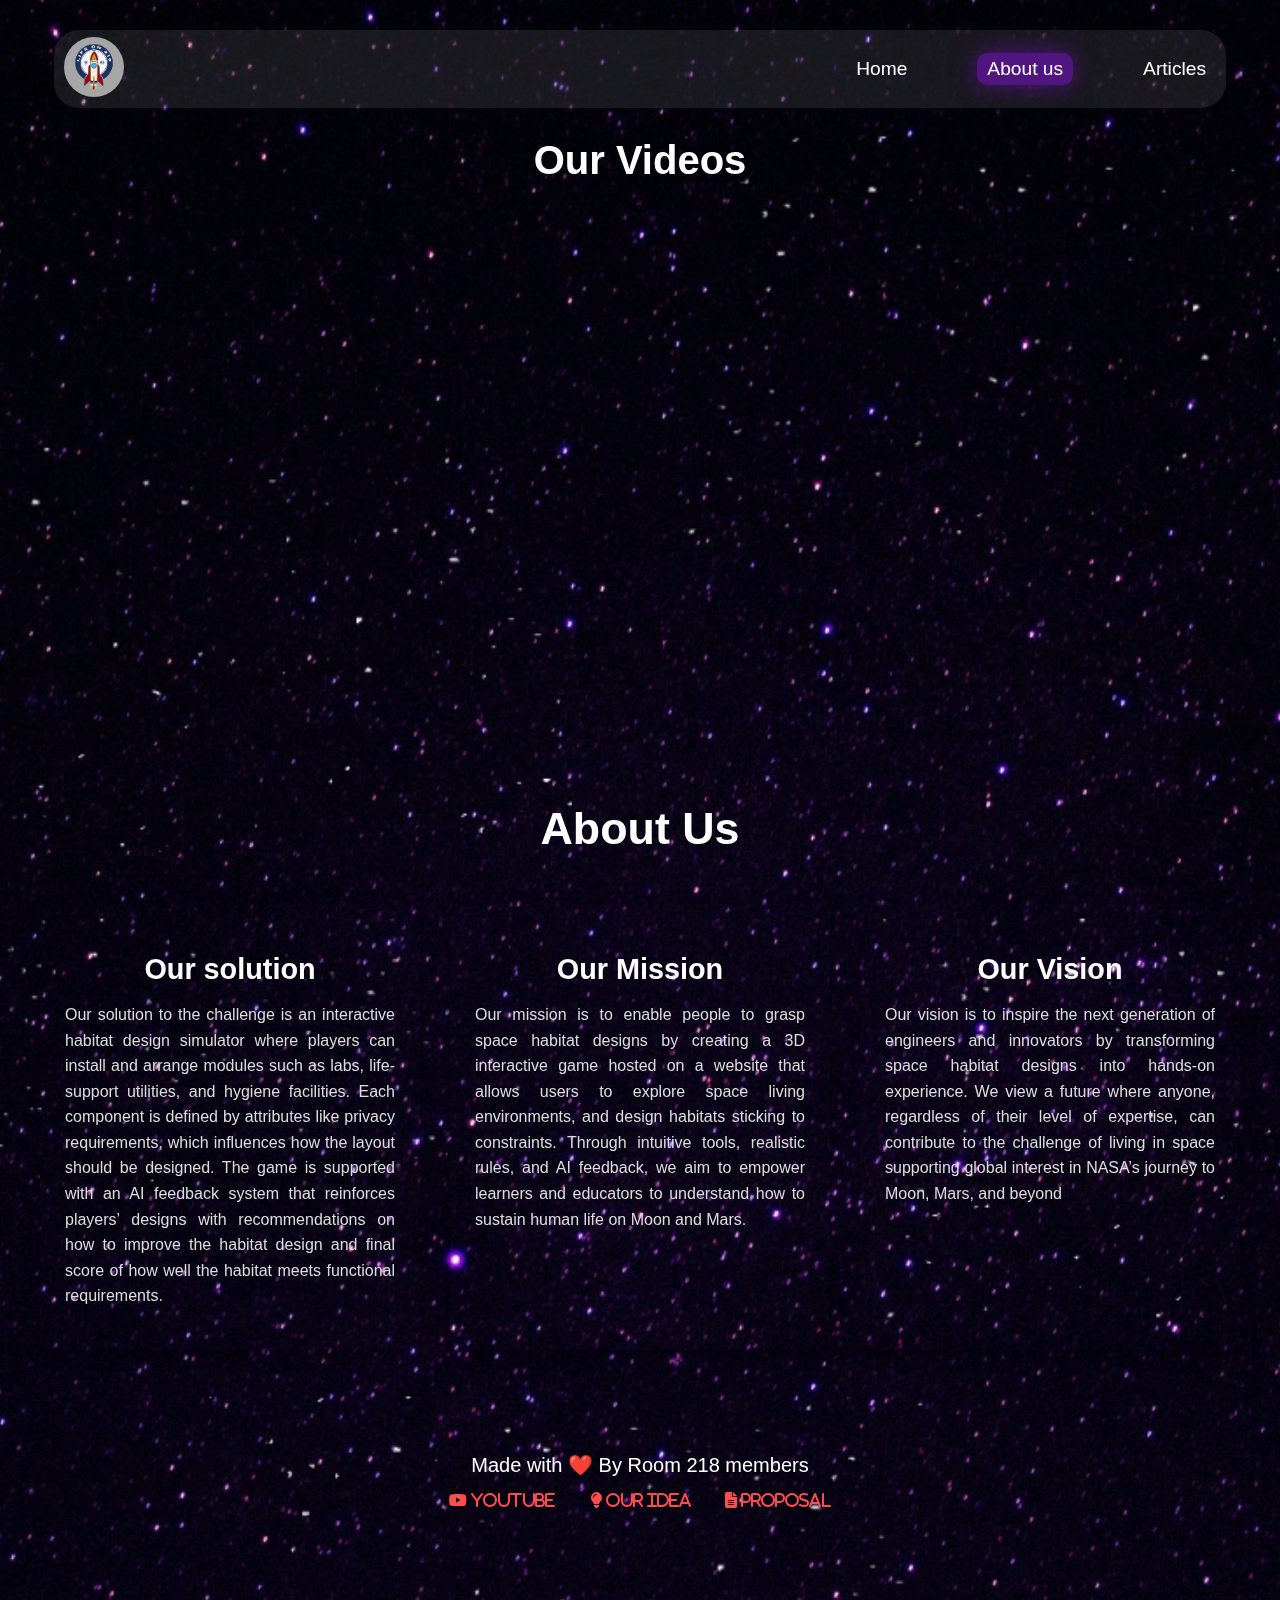
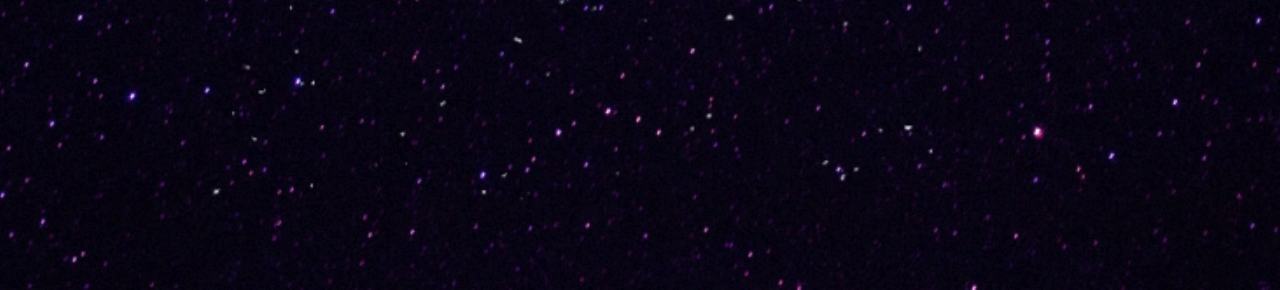
<file: about.html>
<!DOCTYPE html>
<html lang="en">
<head>
    <meta charset="UTF-8">
    <meta name="viewport" content="width=device-width, initial-scale=1.0">
    <title>About US</title>
    <link rel="stylesheet" href="./style.css">
    <link rel="icon" type="image/x-icon" href="/assets/logo.png">
    <link rel="stylesheet" href="https://cdnjs.cloudflare.com/ajax/libs/font-awesome/6.5.0/css/all.min.css">
</head>
<body>
    <main>
        <video autoPlay loop muted playsInline class="bgvideo bg_about">
          <source src="./assets/video.mp4"  />
        </video>
        <div class="Nav">
            <div class="Nav-Logo"><img class="Nav-Img" src="./assets/logo.png" alt="Logo" /></div>
            <div class="Nav-List">
            <a class="li" href="./index.html">Home</a>
            <a class="active" href="#">About us</a>
            <a class="li" href="./articles.html">Articles</a>
        </div>
    </main>
    

    <div class="hero vid-section">
        <h1>Our Videos</h1>
        <div class="vids">
            <iframe width="853" height="480" src="https://www.youtube.com/embed/yWR4z3E_wEk" title="Life on 218? _Project proposal for NASA Space Apps" frameborder="0" allow="accelerometer; autoplay; clipboard-write; encrypted-media; gyroscope; picture-in-picture; web-share" referrerpolicy="strict-origin-when-cross-origin" allowfullscreen></iframe>
            <iframe width="853" height="480" src="https://www.youtube.com/embed/yWR4z3E_wEk" title="Life on 218? _Project proposal for NASA Space Apps" frameborder="0" allow="accelerometer; autoplay; clipboard-write; encrypted-media; gyroscope; picture-in-picture; web-share" referrerpolicy="strict-origin-when-cross-origin" allowfullscreen></iframe>
    
        </div>
    </div>


    <div class="about">
        <h1 class="about-heading">About Us</h1>

        <div class="about-cards">
            <div class="about-card">
                <h2>Our solution</h2>
                <p>
                    Our solution to the challenge is an interactive habitat design simulator where players can install and arrange modules such as labs, life-support utilities, and hygiene facilities. Each component is defined by attributes like privacy requirements, which influences how the layout should be designed. The game is supported with an AI feedback system that reinforces players’ designs with recommendations on how to improve the habitat design and final score of how well the habitat meets functional requirements.
                </p>
            </div>

            <div class="about-card">
                <h2>Our Mission</h2>
                <p>
                    Our mission is to enable people to grasp space habitat designs by creating a 3D interactive game hosted on a website that allows users to explore space living environments, and design habitats sticking to constraints. Through intuitive tools, realistic rules, and AI feedback, we aim to empower learners and educators to understand how to sustain human life on Moon and Mars.
                </p>
            </div>

            <div class="about-card">
                <h2>Our Vision</h2>
                <p>
Our vision is to inspire the next generation of engineers and innovators by transforming space habitat designs into hands-on experience. We view a future where anyone, regardless of their level of expertise, can contribute to the challenge of living in space supporting global interest in NASA’s journey to Moon, Mars, and beyond
                </p>
            </div>
        </div>
    </div>

    <div class='Footer'>
        <h1>Made with ❤️ By Room 218 members</h1>
        <div class="footer-links">
          <a href="" target="_blank">
            <i class="fab fa-youtube"> Youtube</i>
          </a>
          <a href="" target="_blank"><i class="fas fa-lightbulb" > Our Idea</i></a>
          <a href="" target="_blank"><i class="fas fa-file-alt" > Proposal</i></a>
        </div>
    </div>
    
</body>
</html>
</file>
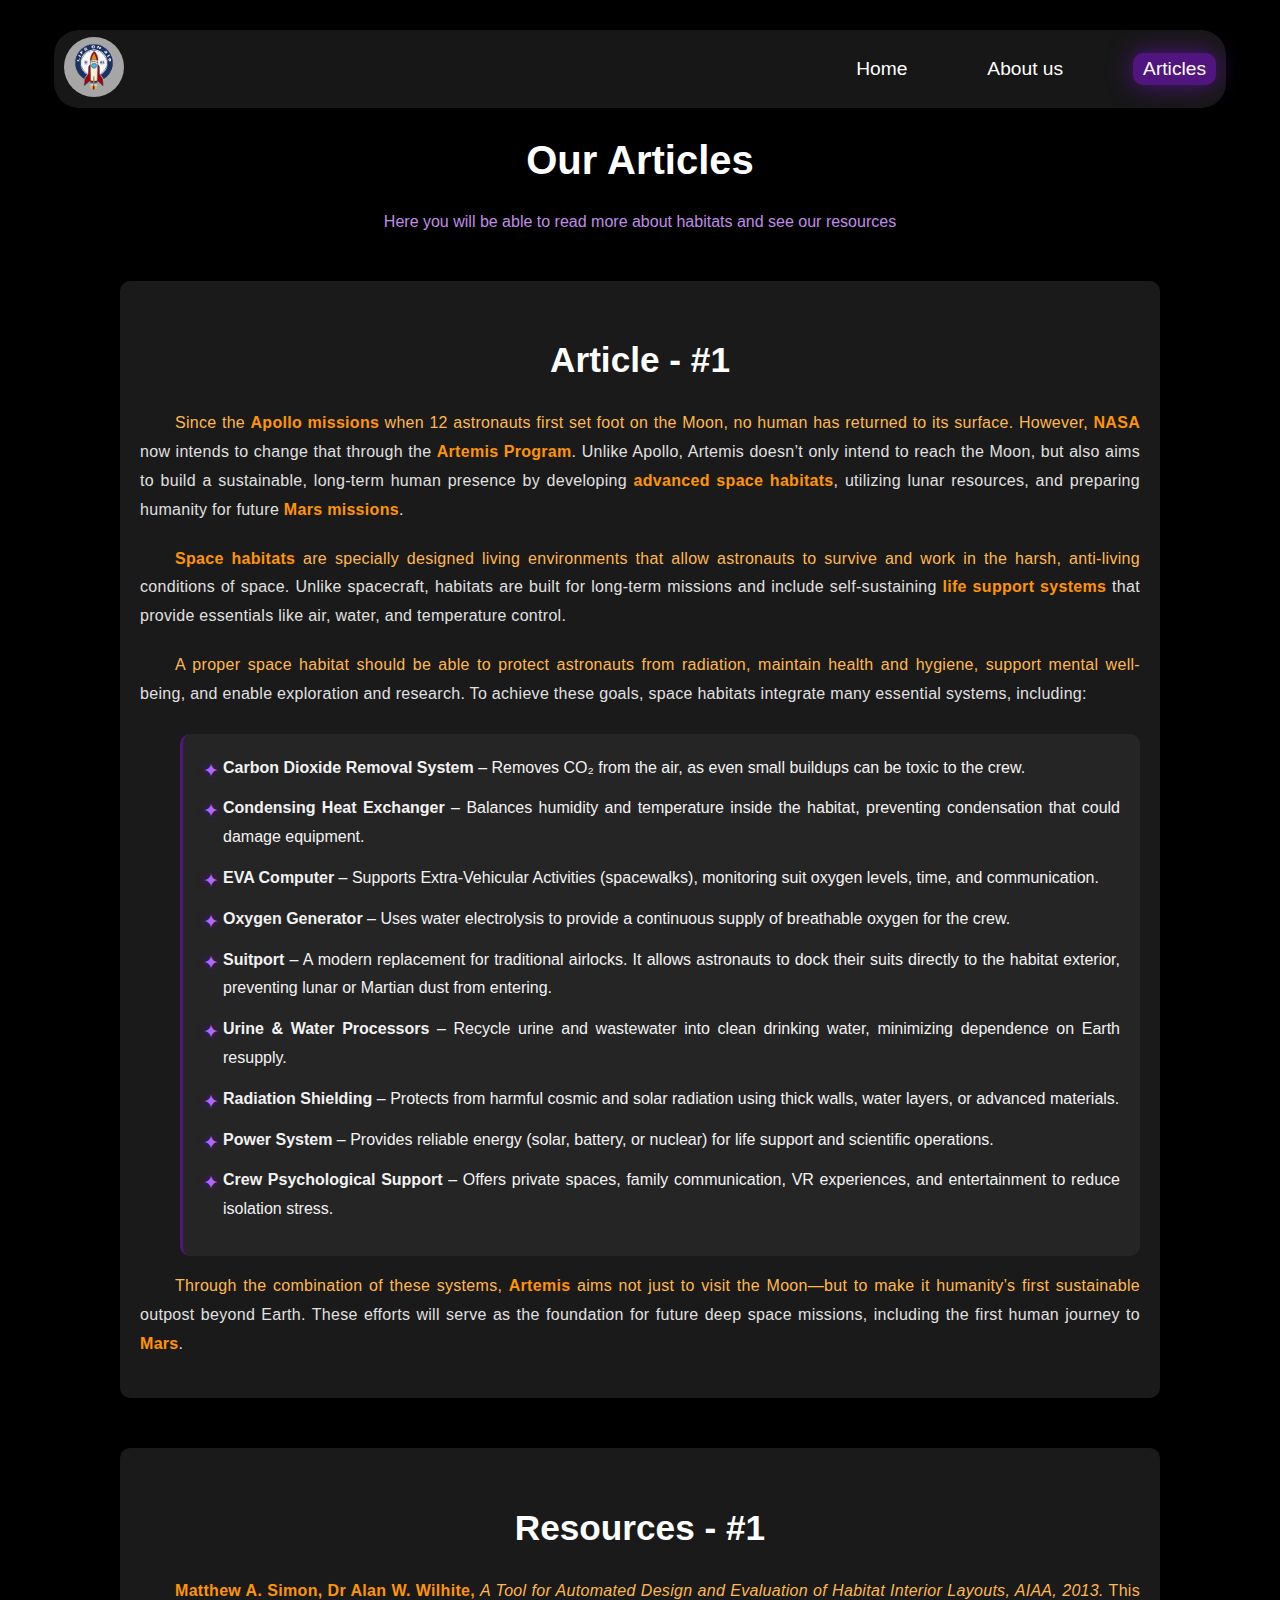
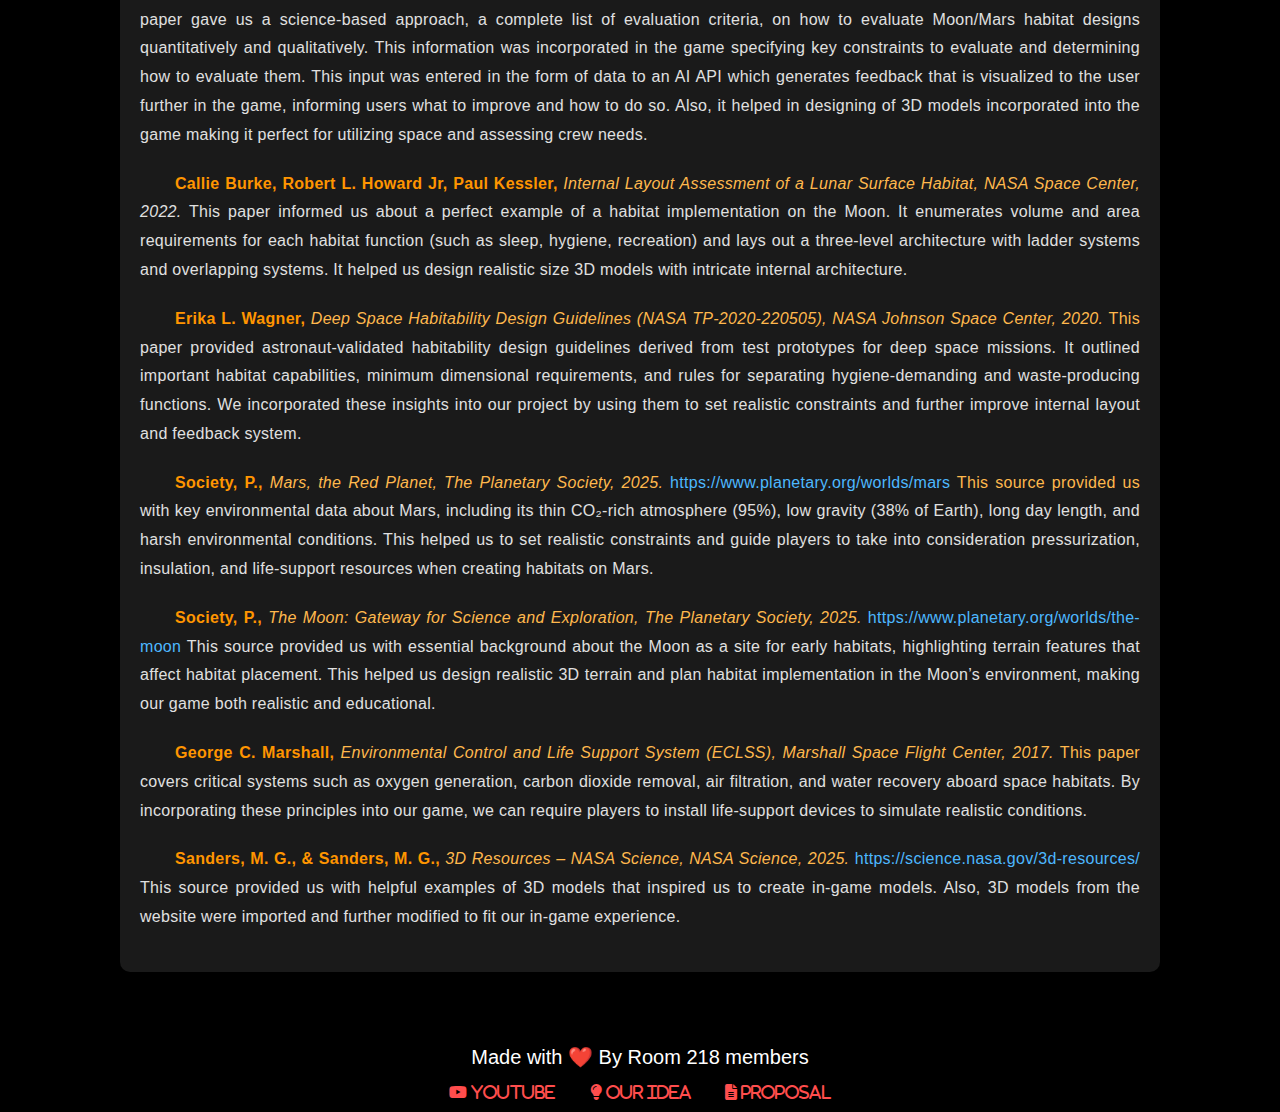
<file: articles.html>
<!DOCTYPE html>
<html lang="en">
<head>
    <meta charset="UTF-8">
    <meta name="viewport" content="width=device-width, initial-scale=1.0">
    <title>Articles</title>
    <link rel="stylesheet" href="./style.css">
    <link rel="icon" type="image/x-icon" href="/assets/logo.png">
    <link rel="stylesheet" href="https://cdnjs.cloudflare.com/ajax/libs/font-awesome/6.5.0/css/all.min.css">
</head>
<body>
    <main>
        <div class="Nav">
            <div class="Nav-Logo"><img class="Nav-Img" src="./assets/logo.png" alt="Logo" /></div>
            <div class="Nav-List">
            <a class="li" href="index.html">Home</a>
            <a class="li" href="about.html">About us</a>
            <a class="active" href="#">Articles</a>
        </div>
        
    </main>
    <div class="hero">
        <h1>Our Articles</h1>
        <p>Here you will be able to read more about habitats and see our resources</p>
    </div>
    <div class="articles">
        <div class="article">
    <h2>Article - #1</h2>
    <p>
      Since the <strong>Apollo missions</strong> when 12 astronauts first set foot on the Moon, no human has returned to its surface. However, <strong>NASA</strong> now intends to change that through the <strong>Artemis Program</strong>. Unlike Apollo, Artemis doesn’t only intend to reach the Moon, but also aims to build a sustainable, long-term human presence by developing <strong>advanced space habitats</strong>, utilizing lunar resources, and preparing humanity for future <strong>Mars missions</strong>.
    </p>
    <p>
      <strong>Space habitats</strong> are specially designed living environments that allow astronauts to survive and work in the harsh, anti-living conditions of space. Unlike spacecraft, habitats are built for long-term missions and include self-sustaining <strong>life support systems</strong> that provide essentials like air, water, and temperature control.
    </p>
    <p>
      A proper space habitat should be able to protect astronauts from radiation, maintain health and hygiene, support mental well-being, and enable exploration and research. To achieve these goals, space habitats integrate many essential systems, including:
    </p>

    <ul>
      <li><strong>Carbon Dioxide Removal System</strong> – Removes CO₂ from the air, as even small buildups can be toxic to the crew.</li>
      <li><strong>Condensing Heat Exchanger</strong> – Balances humidity and temperature inside the habitat, preventing condensation that could damage equipment.</li>
      <li><strong>EVA Computer</strong> – Supports Extra-Vehicular Activities (spacewalks), monitoring suit oxygen levels, time, and communication.</li>
      <li><strong>Oxygen Generator</strong> – Uses water electrolysis to provide a continuous supply of breathable oxygen for the crew.</li>
      <li><strong>Suitport</strong> – A modern replacement for traditional airlocks. It allows astronauts to dock their suits directly to the habitat exterior, preventing lunar or Martian dust from entering.</li>
      <li><strong>Urine & Water Processors</strong> – Recycle urine and wastewater into clean drinking water, minimizing dependence on Earth resupply.</li>
      <li><strong>Radiation Shielding</strong> – Protects from harmful cosmic and solar radiation using thick walls, water layers, or advanced materials.</li>
      <li><strong>Power System</strong> – Provides reliable energy (solar, battery, or nuclear) for life support and scientific operations.</li>
      <li><strong>Crew Psychological Support</strong> – Offers private spaces, family communication, VR experiences, and entertainment to reduce isolation stress.</li>
    </ul>

    <p>
      Through the combination of these systems, <strong>Artemis</strong> aims not just to visit the Moon—but to make it humanity’s first sustainable outpost beyond Earth. These efforts will serve as the foundation for future deep space missions, including the first human journey to <strong>Mars</strong>.
    </p>
  </div>
</div>
        <div class="article">
    <h2>Resources - #1</h2>
    <p><b>Matthew A. Simon, Dr Alan W. Wilhite,</b> <i>A Tool for Automated Design and Evaluation of Habitat Interior Layouts, AIAA, 2013.</i> This paper gave us a science-based approach, a complete list of evaluation criteria, on how to evaluate Moon/Mars habitat designs quantitatively and qualitatively. This information was incorporated in the game specifying key constraints to evaluate and determining how to evaluate them. This input was entered in the form of data to an AI API which generates feedback that is visualized to the user further in the game, informing users what to improve and how to do so. Also, it helped in designing of 3D models incorporated into the game making it perfect for utilizing space and assessing crew needs.</p>

    <p><b>Callie Burke, Robert L. Howard Jr, Paul Kessler,</b> <i>Internal Layout Assessment of a Lunar Surface Habitat, NASA Space Center, 2022.</i> This paper informed us about a perfect example of a habitat implementation on the Moon. It enumerates volume and area requirements for each habitat function (such as sleep, hygiene, recreation) and lays out a three-level architecture with ladder systems and overlapping systems. It helped us design realistic size 3D models with intricate internal architecture.</p>

    <p><b>Erika L. Wagner,</b> <i>Deep Space Habitability Design Guidelines (NASA TP-2020-220505), NASA Johnson Space Center, 2020.</i> This paper provided astronaut-validated habitability design guidelines derived from test prototypes for deep space missions. It outlined important habitat capabilities, minimum dimensional requirements, and rules for separating hygiene-demanding and waste-producing functions. We incorporated these insights into our project by using them to set realistic constraints and further improve internal layout and feedback system.</p>

    <p><b>Society, P.,</b> <i>Mars, the Red Planet, The Planetary Society, 2025.</i> 
    <a href="https://www.planetary.org/worlds/mars" target="_blank">https://www.planetary.org/worlds/mars</a>  
    This source provided us with key environmental data about Mars, including its thin CO₂-rich atmosphere (95%), low gravity (38% of Earth), long day length, and harsh environmental conditions. This helped us to set realistic constraints and guide players to take into consideration pressurization, insulation, and life-support resources when creating habitats on Mars.</p>

    <p><b>Society, P.,</b> <i>The Moon: Gateway for Science and Exploration, The Planetary Society, 2025.</i> 
    <a href="https://www.planetary.org/worlds/the-moon" target="_blank">https://www.planetary.org/worlds/the-moon</a>  
    This source provided us with essential background about the Moon as a site for early habitats, highlighting terrain features that affect habitat placement. This helped us design realistic 3D terrain and plan habitat implementation in the Moon’s environment, making our game both realistic and educational.</p>

    <p><b>George C. Marshall,</b> <i>Environmental Control and Life Support System (ECLSS), Marshall Space Flight Center, 2017.</i> This paper covers critical systems such as oxygen generation, carbon dioxide removal, air filtration, and water recovery aboard space habitats. By incorporating these principles into our game, we can require players to install life-support devices to simulate realistic conditions.</p>

    <p><b>Sanders, M. G., & Sanders, M. G.,</b> <i>3D Resources – NASA Science, NASA Science, 2025.</i> 
    <a href="https://science.nasa.gov/3d-resources/" target="_blank">https://science.nasa.gov/3d-resources/</a>  
    This source provided us with helpful examples of 3D models that inspired us to create in-game models. Also, 3D models from the website were imported and further modified to fit our in-game experience.</p>
</div>
    </div>
    <div class='Footer'>
        <h1>Made with ❤️ By Room 218 members</h1>
        <div class="footer-links">
           <a href="" target="_blank">
          <i class="fab fa-youtube"> Youtube</i>
        </a>
        <a href="" target="_blank"><i class="fas fa-lightbulb" > Our Idea</i></a>
        <a href="" target="_blank"><i class="fas fa-file-alt" > Proposal</i></a>
    </div>

    

    
</body>
</html>
</file>
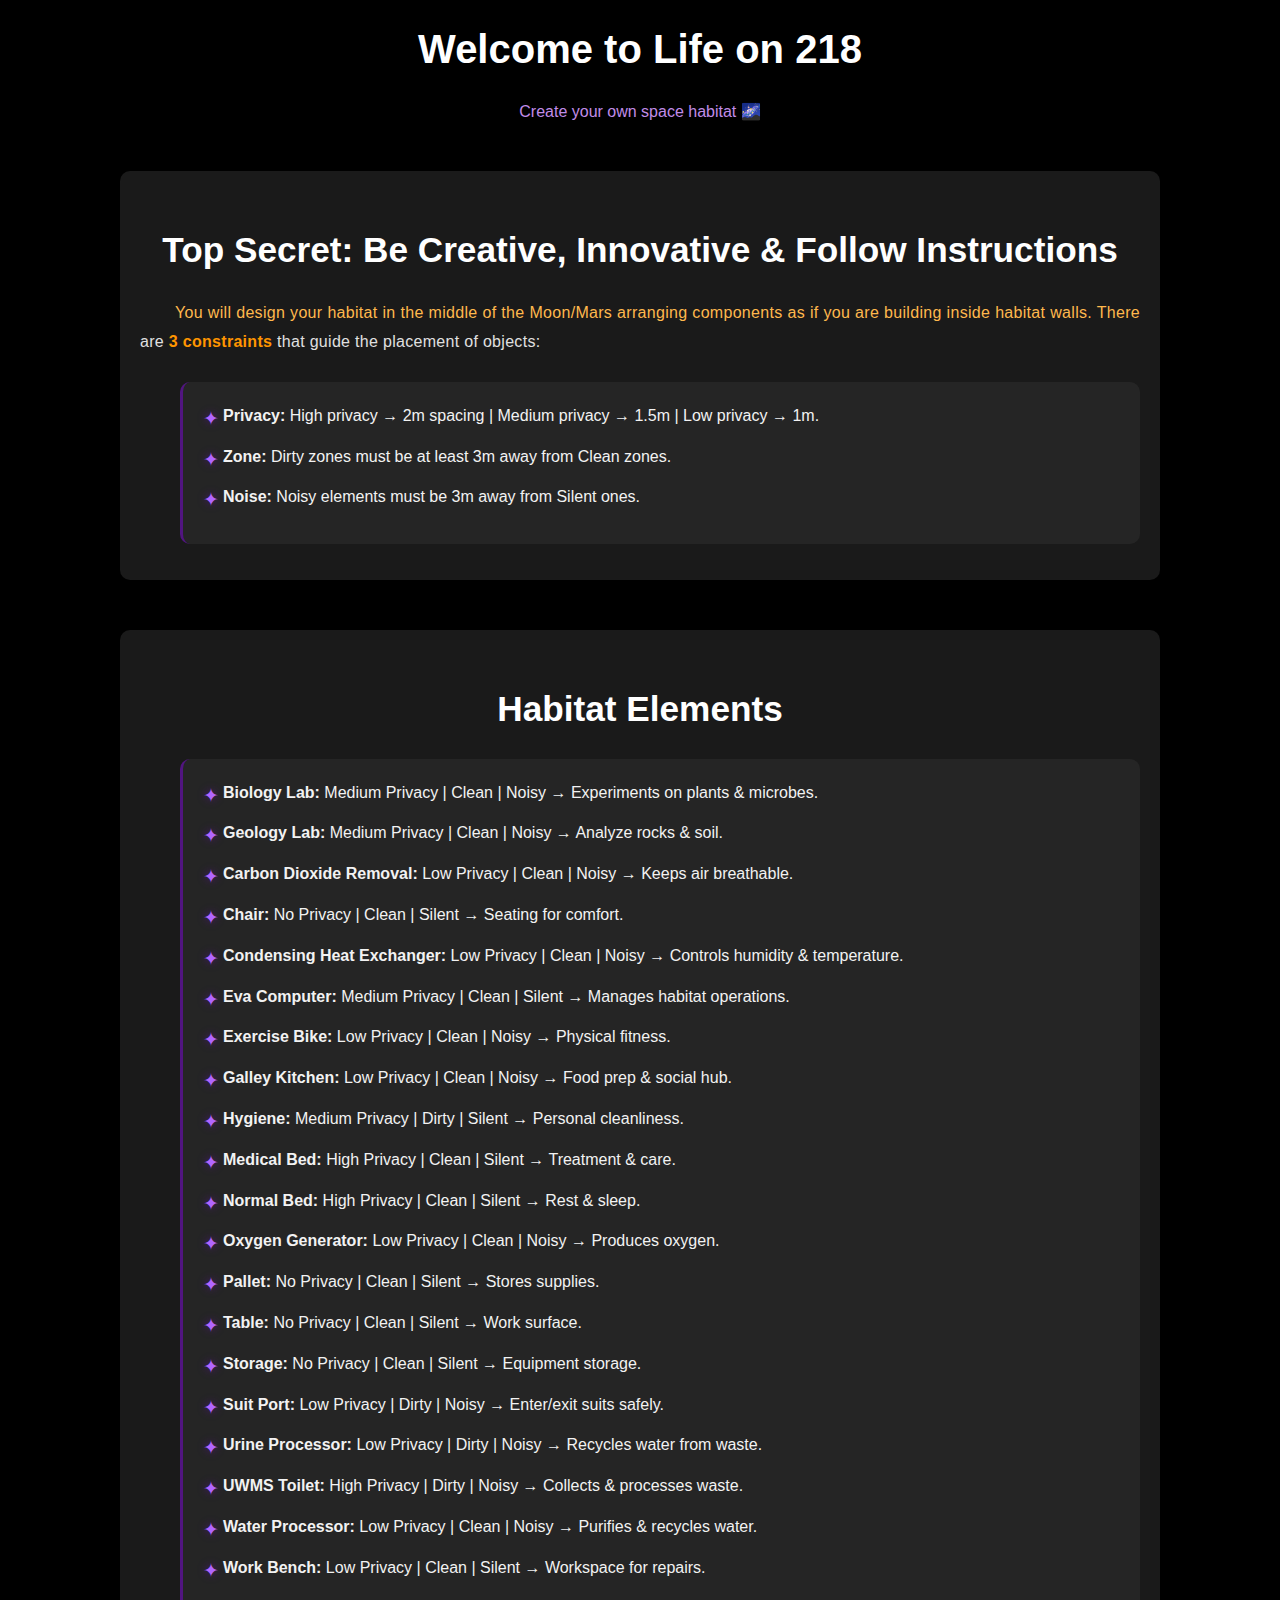
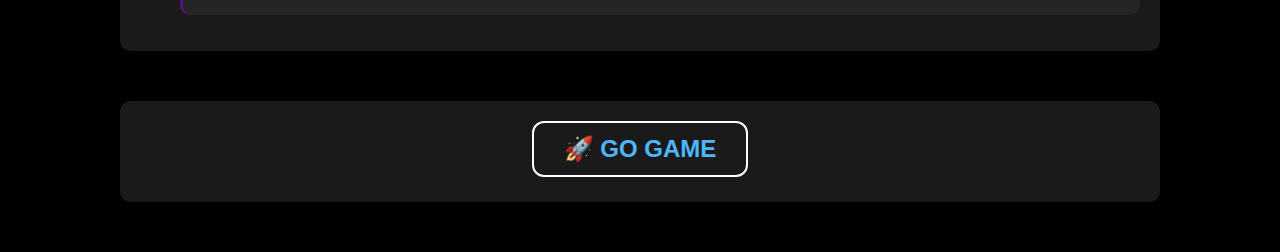
<file: instruction.html>
<!DOCTYPE html>
<html lang="en">
<head>
  <meta charset="UTF-8">
  <meta name="viewport" content="width=device-width, initial-scale=1.0">
  <title>Instruction</title>
  <link rel="stylesheet" href="./style.css">
  <link rel="icon" type="image/x-icon" href="./assets/logo.png">
  <link rel="stylesheet" href="https://cdnjs.cloudflare.com/ajax/libs/font-awesome/6.5.0/css/all.min.css">
</head>
<body>

  <div class="hero">
    <h1>Welcome to Life on 218</h1>
    <p>Create your own space habitat 🌌</p>
  </div>

  <div class="articles">
    <div class="article">
      <h2>Top Secret: Be Creative, Innovative & Follow Instructions</h2>
      <p>
        You will design your habitat in the middle of the Moon/Mars arranging components as if you are building inside habitat walls. 
        There are <strong>3 constraints</strong> that guide the placement of objects:
      </p>

      <ul>
        <li><b>Privacy:</b> High privacy → 2m spacing | Medium privacy → 1.5m | Low privacy → 1m.</li>
        <li><b>Zone:</b> Dirty zones must be at least 3m away from Clean zones.</li>
        <li><b>Noise:</b> Noisy elements must be 3m away from Silent ones.</li>
      </ul>
    </div>

    <div class="article">
      <h2>Habitat Elements</h2>
      <ul>
        <li><b>Biology Lab:</b> Medium Privacy | Clean | Noisy → Experiments on plants & microbes.</li>
        <li><b>Geology Lab:</b> Medium Privacy | Clean | Noisy → Analyze rocks & soil.</li>
        <li><b>Carbon Dioxide Removal:</b> Low Privacy | Clean | Noisy → Keeps air breathable.</li>
        <li><b>Chair:</b> No Privacy | Clean | Silent → Seating for comfort.</li>
        <li><b>Condensing Heat Exchanger:</b> Low Privacy | Clean | Noisy → Controls humidity & temperature.</li>
        <li><b>Eva Computer:</b> Medium Privacy | Clean | Silent → Manages habitat operations.</li>
        <li><b>Exercise Bike:</b> Low Privacy | Clean | Noisy → Physical fitness.</li>
        <li><b>Galley Kitchen:</b> Low Privacy | Clean | Noisy → Food prep & social hub.</li>
        <li><b>Hygiene:</b> Medium Privacy | Dirty | Silent → Personal cleanliness.</li>
        <li><b>Medical Bed:</b> High Privacy | Clean | Silent → Treatment & care.</li>
        <li><b>Normal Bed:</b> High Privacy | Clean | Silent → Rest & sleep.</li>
        <li><b>Oxygen Generator:</b> Low Privacy | Clean | Noisy → Produces oxygen.</li>
        <li><b>Pallet:</b> No Privacy | Clean | Silent → Stores supplies.</li>
        <li><b>Table:</b> No Privacy | Clean | Silent → Work surface.</li>
        <li><b>Storage:</b> No Privacy | Clean | Silent → Equipment storage.</li>
        <li><b>Suit Port:</b> Low Privacy | Dirty | Noisy → Enter/exit suits safely.</li>
        <li><b>Urine Processor:</b> Low Privacy | Dirty | Noisy → Recycles water from waste.</li>
        <li><b>UWMS Toilet:</b> High Privacy | Dirty | Noisy → Collects & processes waste.</li>
        <li><b>Water Processor:</b> Low Privacy | Clean | Noisy → Purifies & recycles water.</li>
        <li><b>Work Bench:</b> Low Privacy | Clean | Silent → Workspace for repairs.</li>
      </ul>
    </div>

    <div class="article center-btn">  
      <a href="https://level1-qdqo.vercel.app/" class="planet-btn">🚀 Go Game</a>
    </div>
  </div>
</body>

</html>
</file>
<file: style.css>
body{
    margin: 0;
    padding: 0;
    box-sizing: border-box;
    font-family: 'Segoe UI', Tahoma, Geneva, Verdana, sans-serif;
    background-color: black;
}

.Nav{
    width: 90%;
    height:fit-content;
    display: flex;
    align-items: center;
    justify-content: space-between;
    margin: 30px auto;
    padding: 7px 10px;
    background-color: rgba(225, 225, 225, 0.1);
    color: black;
    border-radius: 25px;    
}
.Nav-List{
    width:50%;
    display: flex;
    justify-content: space-between;
    align-items: center;
    padding: 10px 25px;
    width: auto;        
    gap: 60px;                    
    padding: 0;  
}
.Nav-items{
    display: flex;
    justify-content: space-between;
    align-items: center;
    padding: 10px 15px;
}
.li{
    padding: 5px 10px;
    border-radius: 10px;
    color: white;
    text-decoration: none;
    font-size: 1.2rem;
    transition: 0.3s ease-in-out;
}
.Nav-Img{
    width: 60px;
    border-radius: 100%;
}

.bgvideo{
    width: 100%;
}
.li:hover{
    background-color: #511580;
    color: white;
    cursor:pointer;
    box-shadow: 0 0 25px #511580;

}
.active{
    padding: 5px 10px;
    border-radius: 10px;
    font-size: 1.2rem;
    transition: 0.3s ease-in-out;
    text-decoration: none;
    background-color: #511580;
    color: white;
    cursor:pointer;
    box-shadow: 0 0 25px #511580;
}
.active:hover{
    background-color: transparent;
    border: 2px solid white;
    color: white;
    cursor:pointer;
    box-shadow: 0 0 25px #511580;
}
.hero{
    text-align: center; 
    color: white;
    margin-bottom: 0;
    
}
.hero h1{
    font-size: 3.5rem;
    margin-bottom: 0;
}
.hero p{
    color:#c08ce9;
    margin-top: 0;
}
.hero h3{
    color: white;
    font-size: 2rem;
}
.hero h5{
    color: white;
    font-size: 1rem;
    padding: 0;
    margin: 0;
}
main{
    
    height: auto;
}
.bgvideo{
    position: absolute;
    top: 0;
    height: 120%;
    width: 100%;
    z-index: -1;
    object-fit: cover;
}

.planet {
  display: flex;
  justify-content: center;   
  align-items: center;      
  gap: 150px;                
  margin-top: 50px;
}

.planet-item {
  text-align: center;        
}

.planet-wrapper {
  width: 250px;
  height: 250px;
  border-radius: 50%;
  border: 10px solid #545454;
  overflow: hidden;
  display: flex;
  align-items: center;
  justify-content: center;
  margin-bottom: 15px;      
}

.planet-img {
  width: 170%;
  height: 170%;
  object-fit: cover;
  object-position: center;
}
.planet-img1 {
  width: 200%;
  height: 200%;
  object-fit: cover;
  object-position: center;
}
.planet-btn {
  display: inline-block;
  padding: 10px 20px;
  border-radius: 10px;
  color: white;
  text-decoration: none;
  border: 2px solid white;
  font-size: 1.2rem;
  transition: 0.3s ease-in-out;
  margin-bottom: 5px;
}

.planet-btn:hover {
    background-color: #511580;
    border-color: #511580;
    color: white;
    cursor: pointer;
    box-shadow: 0 0 25px #511580;
    
}

.planet-btn:hover + .planet-wrapper,
.planet-item:hover .planet-wrapper {
  border-color: #511580; 
  transition: ease-out 0.3s;
  box-shadow: 0 0 25px #511580;
}

.Footer{
  color: #fff;
  text-align: center;
  padding: 10px 5px;
  font-family: Arial, sans-serif;
}

.Footer h1 {
  font-size: 20px;
  margin-bottom: 15px;
  font-weight: 500;
}

.footer-links {
  margin-top: 10px;
}

.footer-links a {
  margin: 0 15px;
  color: #ff4d4d;
  text-decoration: none;
  font-size: 16px;
  transition: color 0.3s ease-in-out;
}

.footer-links a:hover {
  color: #fff;
}

.info-heading {
    text-align: center;
    font-size: 2.5rem;
    color: white;
    width: 100%;
    margin: 0;
    margin-top: 90px;

}
.info {
    display: flex;
    justify-content: center;
    align-items: flex-start;
    gap: 30px;            
    max-width: 1200px;
    margin: 10px auto;      
    padding: 20px;
}

.info > div {
    margin-top: 50px;
    flex: 1;                  
    padding: 20px;
    text-align: center;           

    border-radius: 15px;
    color: white;
    box-shadow: 0 4px 15px rgba(0,0,0,0.3);
    transition: transform 0.3s ease-in-out, box-shadow 0.3s ease-in-out;
}

.info > div:hover {
    transform: translateY(-10px); 
    box-shadow: 0 0 25px #511580;
}

.info h1 {
    font-size: 1.8rem;
    margin-bottom: 15px;
    color: #fff;
}

.info p {
    font-size: 1rem;
    line-height: 1.5;
    margin-bottom: 20px;
    color: #ddd;
}

.info img {
    width: 100%;
    max-width: 250px;   
    border-radius: 15px;
    margin: 0 auto;
    display: block;
}



.article h2{
    text-align: center; 
    padding-top: 10px; 
    color:white; 
    font-size: 2.2rem; 
} 
.article p{ 
    text-align: justify; 
    text-indent: 30px;
    color: white;
} 
.articles{ 
    margin-top: 50px; 
} 
.article {
    margin: 50px auto;
    padding: 20px; 
    max-width: 1000px; 
    background-color: rgba(255, 255, 255, 0.1); 
    border-radius: 10px; 
    transition: transform 0.3s ease-in-out;
}
.article:hover{
    transform: translateY(-15px); 
    box-shadow: 0 0 25px #511580;
}


.hero h1 {
    font-size: 2.5rem;
    margin-bottom: 30px;
}

.vids {
    display: flex;
    justify-content: center;
    align-items: center;
    gap: 20px;
    flex-wrap: wrap;
}

.vids iframe {
    flex: 1 1 45%;
    max-width: 560px;
    aspect-ratio: 16 / 9;
    border-radius: 12px;
    
}


.about {
  max-width: 1200px;
  margin: 60px auto;
  padding: 20px;
  text-align: center;
}

.about-heading {
  font-size: 2.8rem;
  color: white;
  margin-bottom: 50px;
}

.about-cards {
  display: flex;
  justify-content: center;
  align-items: stretch;
  flex-wrap: wrap;
  gap: 30px;
}

.about-card {
  flex: 1 1 300px;
  padding: 25px;
  border-radius: 15px;
  color: white;
  box-shadow: 0 4px 15px rgba(0,0,0,0.4);
  transition: transform 0.3s ease-in-out, box-shadow 0.3s ease-in-out;
}

.about-card h2 {
  font-size: 1.8rem;
  margin-bottom: 15px;
  color: #fff;
}

.about-card p {
  font-size: 1rem;
  line-height: 1.6;
  color: #ddd;
  text-align: justify;
}

.about-card:hover {
  transform: translateY(-12px);
  box-shadow: 0 0 25px #511580;
} 

.bg_about{
    height:210%;
}


.article p {
    font-family: 'Segoe UI', Tahoma, Geneva, Verdana, sans-serif;
    font-size: 1rem;
    line-height: 1.8;
    color: #e0e0e0;
    text-align: justify;
    text-indent: 35px;
    margin-bottom: 20px;
    letter-spacing: 0.3px;
}

.article p::first-line {
    font-weight: 500;
    color: #ffb84d;
}

.article p strong, 
.article p b {
    color: #ff9500;
    font-weight: 600;
}

.article a {
    color: #4db8ff;
    text-decoration: none;
    transition: color 0.3s ease;
}

.article a:hover {
    color: #82d0ff;
    text-decoration: underline;
}


.innovation-section,
.challange-section,
.impact-section{
    text-align: justify;
}


.article ul {
    margin-top: 25px;
    margin-left: 40px;
    padding-left: 25px;
    list-style-type: none; 
    color: #e0e0e0;
    background-color: rgba(255, 255, 255, 0.05);
    border-left: 3px solid #511580;
    border-radius: 10px;
    padding: 20px;
}

.article ul li {
    margin-bottom: 12px;
    line-height: 1.8;
    color: #f2f2f2;
    font-size: 1rem;
    text-align: justify;
    transition: 0.3s ease-in-out;
    position: relative;
    padding-left: 20px; 
}


.article ul li::before {
    content: "✦";
    color: #b266ff;
    font-size: 1.2rem;
    position: absolute;
    left: 0;
    top: 0;
    text-shadow: 0 0 8px #511580;
}

.article ul li:hover {
    color: #ffb84d;
    transform: translateX(5px);
    text-shadow: 0 0 8px #511580;
}


.center-btn {
  text-align: center;
  margin-top: 40px;
}

.center-btn .planet-btn {
  font-size: 1.5rem;
  padding: 12px 30px;
  border-radius: 12px;
  text-transform: uppercase;
  font-weight: bold;
}
</file>
